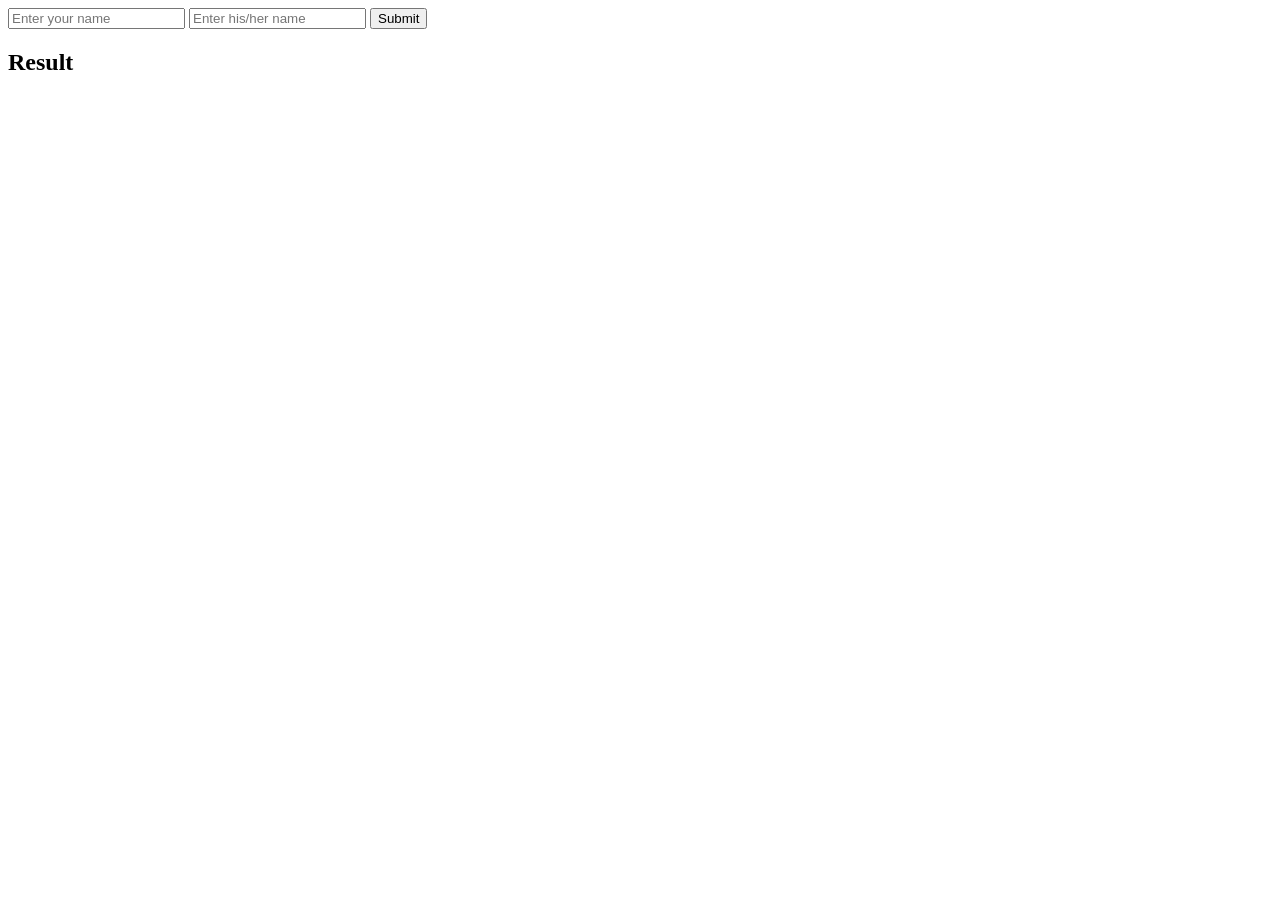
<file: cal.html>
<!DOCTYPE html>
<html lang="en">
<head>
    <meta charset="UTF-8">
    <meta name="viewport" content="width=device-width, initial-scale=1.0">
    <title>Document</title>
</head>
<body>
    <input type="text" name="" id="name1" placeholder="Enter your name">
    <input type="text" name="" id="name2" placeholder="Enter his/her name">
    <button onclick="cal()">Submit</button>
    <h2 id="res">Result</h2>
    <script>
        function cal(){
        var name1 = document.getElementById("name1").value;
        var name2 = document.getElementById("name2").value;
        var per = Math.floor(Math.random() *101);
        var res = document.getElementById("res");
        res.innerHTML = name1 + " and " + name2 + " have a compatibility of " + per + "%";
    }
    </script>
    
</body>
</html>
</file>
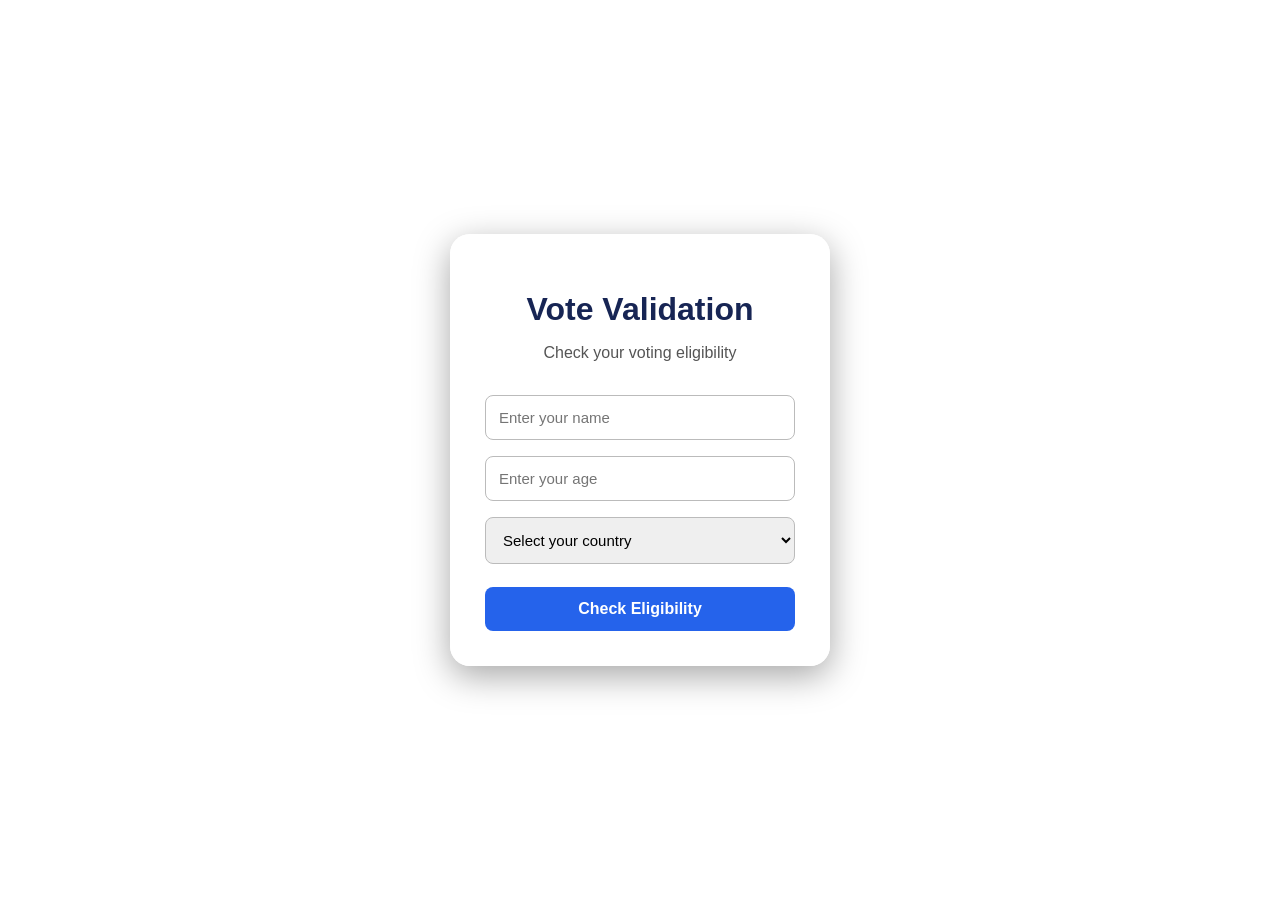
<file: vote_validation.html>
<!DOCTYPE html>
<html>
<head>
    <title>Vote Validation</title>

    <style>
        * {
            box-sizing: border-box;
        }

        body {
            margin: 0;
            font-family: Arial, sans-serif;

            background-image: url("background.jpg");
            background-size: cover;
            background-position: center;
            background-repeat: no-repeat;

            min-height: 100vh;

            display: flex;
            justify-content: center;
            align-items: center;
        }

        .container {
            width: 380px;
            padding: 35px;

            background: rgba(255, 255, 255, 0.88);

            border-radius: 20px;

            box-shadow: 0 10px 35px rgba(0, 0, 0, 0.35);

            text-align: center;
        }

        h1 {
            margin-bottom: 10px;
            color: #172554;
        }

        p {
            color: #555;
            margin-bottom: 25px;
        }

        input,
        select {
            width: 100%;
            padding: 13px;
            margin: 8px 0;

            border: 1px solid #bbb;
            border-radius: 8px;

            font-size: 15px;
        }

        input:focus,
        select:focus {
            outline: none;
            border: 2px solid #2563eb;
        }

        button {
            width: 100%;
            padding: 13px;
            margin-top: 15px;

            border: none;
            border-radius: 8px;

            background: #2563eb;
            color: white;

            font-size: 16px;
            font-weight: bold;

            cursor: pointer;
        }

        button:hover {
            background: #1d4ed8;
        }

        #result {
            margin-top: 20px;
            padding: 12px;

            border-radius: 8px;

            font-weight: bold;
            display: none;
        }

        .success {
            background: #dcfce7;
            color: #166534;
        }

        .error {
            background: #fee2e2;
            color: #991b1b;
        }
    </style>
    <style>
body {
     
    background-image: url("https://assets.thehansindia.com/h-upload/2023/10/12/1388449-ts-elections.webp");
    background-size: contain;
    background-position: center;
    background-repeat: no-repeat;
}
}
</style>
</head>

<body>

    <div class="container">

        <h1>Vote Validation</h1>

        <p>Check your voting eligibility</p>

        <input
            type="text"
            id="name"
            placeholder="Enter your name"
        >

        <input
            type="number"
            id="age"
            placeholder="Enter your age"
        >

        <select id="country">
            <option value="">Select your country</option>
            <option value="India">India</option>
            <option value="USA">USA</option>
            <option value="UK">United Kingdom</option>
            <option value="Canada">Canada</option>
            <option value="Australia">Australia</option>
        </select>

        <button onclick="checkEligibility()">
            Check Eligibility
        </button>

        <div id="result"></div>

    </div>


    <script>

        function checkEligibility() {

            let name = document.getElementById("name").value.trim();
            let age = Number(document.getElementById("age").value);
            let country = document.getElementById("country").value;

            let result = document.getElementById("result");

            result.style.display = "block";

            if (name === "") {

                result.innerHTML = "Please enter your name.";
                result.className = "error";

            }

            else if (age <= 0) {

                result.innerHTML = "Please enter a valid age.";
                result.className = "error";

            }

            else if (country === "") {

                result.innerHTML = "Please select your country.";
                result.className = "error";

            }

            else if (country !== "India") {

                result.innerHTML =
                    "You do not belong to India.";

                result.className = "error";

            }

            else if (age < 18) {

                result.innerHTML =
                    "You are below 18 and are not eligible to vote.";

                result.className = "error";

            }

            else {

                result.innerHTML =
                    "You are eligible to vote.";

                result.className = "success";
            }
        }

    </script>

</body>
</html>
</file>
